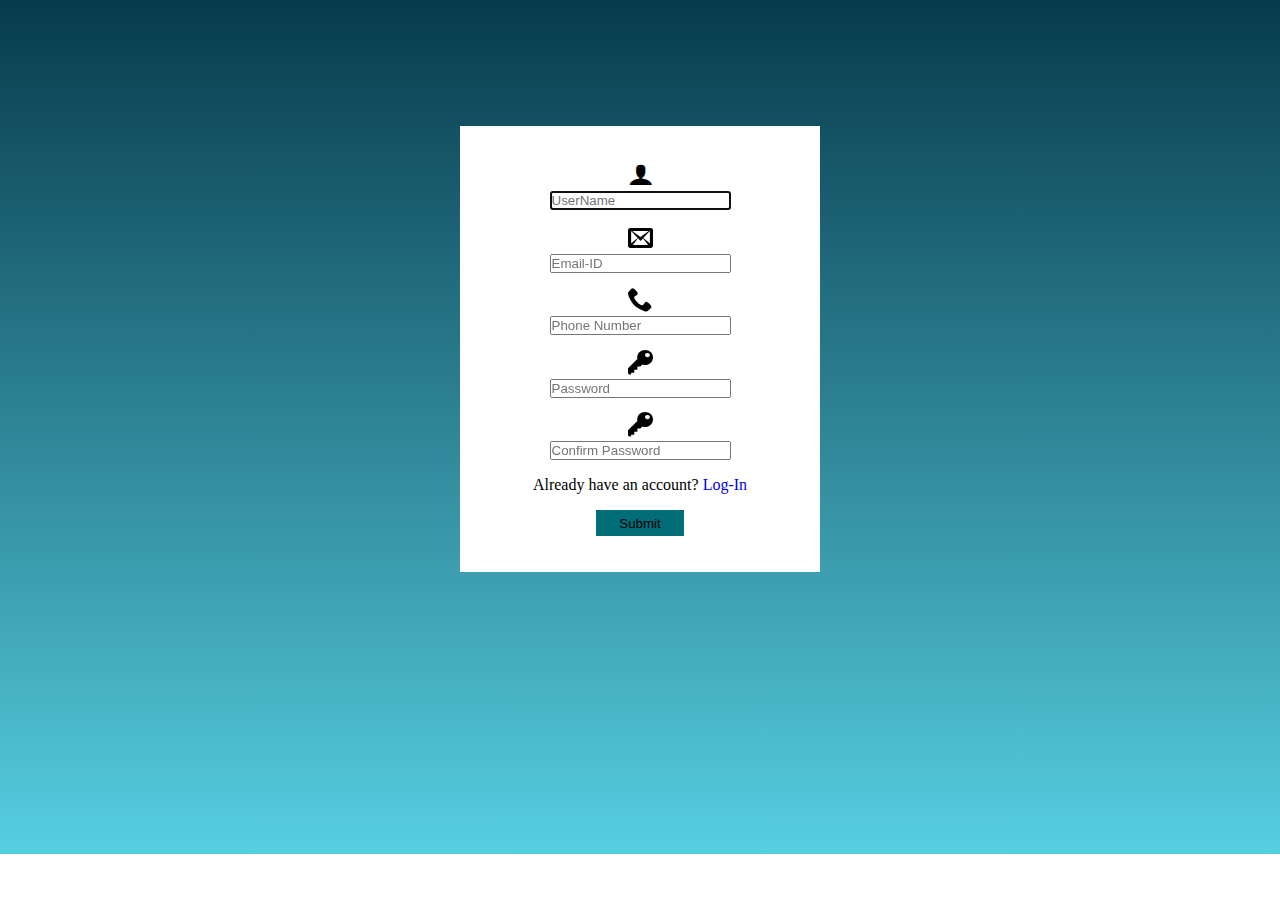
<file: index.html>
<!DOCTYPE html>
<html lang="en">

<head>
    <meta charset="UTF-8">
    <meta http-equiv="X-UA-Compatible" content="IE=edge">
    <meta name="viewport" content="width=device-width, initial-scale=1.0">
    <link href="https://cdn.jsdelivr.net/npm/bootstrap@5.1.3/dist/css/bootstrap.min.css" rel="stylesheet"
        integrity="sha384-1BmE4kWBq78iYhFldvKuhfTAU6auU8tT94WrHftjDbrCEXSU1oBoqyl2QvZ6jIW3" crossorigin="anonymous">
    <!-- <meta name="description" content="An Icon Font Generated By IcoMoon.io"> -->
    <link rel="stylesheet" href="main.css">
    <link rel="stylesheet" href="icomoon/style.css">
    <script src="scripts/scripts.js"></script>
    <title>LogIn</title>
</head>

<body>
    <!-- <section> -->
    <div class="registration" id="reg">
        <div class="container">
            <div class="registration_main">
                <form action="">
                    <div class="alert alert-warning" id="message">Confirm Password is not same as the password.</div>
                    <div class="form-group input-group">
                        <div class="input-group-prepend">
                            <span class="input-group-text"><span class="icon-user"></span></span>
                        </div>
                        <input name="username" class="form-control name" autofocus placeholder="UserName" type="text"
                            required>
                    </div>
                    <div class="form-group input-group">
                        <div class="input-group-prepend">
                            <span class="input-group-text"><span class="icon-envelop"></span></span>
                        </div>
                        <input name="emailid" class="form-control email" autofocus placeholder="Email-ID" type="email"
                            pattern="[a-z0-9._%+-]+@[a-z0-9.-]+\.[a-z]{2,}$" required>
                    </div>
                    <div class="form-group input-group">
                        <div class="input-group-prepend">
                            <span class="input-group-text"><span class="icon-phone"></span></span>
                        </div>
                        <input name="phone_number" class="form-control phone" autofocus placeholder="Phone Number"
                            type="tel" pattern="[0-9]{10}" required>
                    </div>
                    <div class="form-group input-group">
                        <div class="input-group-prepend">
                            <span class="input-group-text"><span class="icon-key"></span></span>
                        </div>
                        <input name="password" class="form-control password" autofocus placeholder="Password"
                            type="password" pattern="(?=.*\d)(?=.*[a-z])(?=.*[A-Z]).{8,}" required>
                    </div>
                    <div class="form-group input-group">
                        <div class="input-group-prepend">
                            <span class="input-group-text"><span class="icon-key"></span></span>
                        </div>
                        <input name="confirm_password" class="form-control confirm" autofocus
                            placeholder="Confirm Password" type="password" pattern="(?=.*\d)(?=.*[a-z])(?=.*[A-Z]).{8,}"
                            required>
                    </div>
                    <p>Already have an account? <a href="#" onclick="change()">Log-In</a></p>
                    <button type="submit" class="btn btn-primary" onclick="registration()">Submit</button>
                </form>
            </div>
        </div>
    </div>
    <!-- </section> -->

    <div class="login" id="log">
        <div class="container">
            <div class="login_main">
                <form action="">
                    <div class="alert alert-warning">Username or Password is wrong.</div>
                    <div class="form-group input-group">
                        <div class="input-group-prepend">
                            <span class="input-group-text"><span class="icon-envelop"></span></span>
                        </div>
                        <input name="emailid" class="form-control" autofocus placeholder="Email-ID" type="email"
                            required>
                    </div>
                    <div class="form-group input-group">
                        <div class="input-group-prepend">
                            <span class="input-group-text"><span class="icon-key"></span></span>
                        </div>
                        <input name="password" class="form-control" autofocus placeholder="Password" type="password"
                            required>
                    </div>
                    <p>Don't have an account? <a href="#" onclick="change1()">Register Here</a></p>
                    <button type="submit" class="btn btn-primary">Submit</button>
                </form>

            </div>
        </div>
    </div>
    <script src="https://cdn.jsdelivr.net/npm/bootstrap@5.1.3/dist/js/bootstrap.bundle.min.js"
        integrity="sha384-ka7Sk0Gln4gmtz2MlQnikT1wXgYsOg+OMhuP+IlRH9sENBO0LRn5q+8nbTov4+1p"
        crossorigin="anonymous"></script>
</body>

</html>
</file>
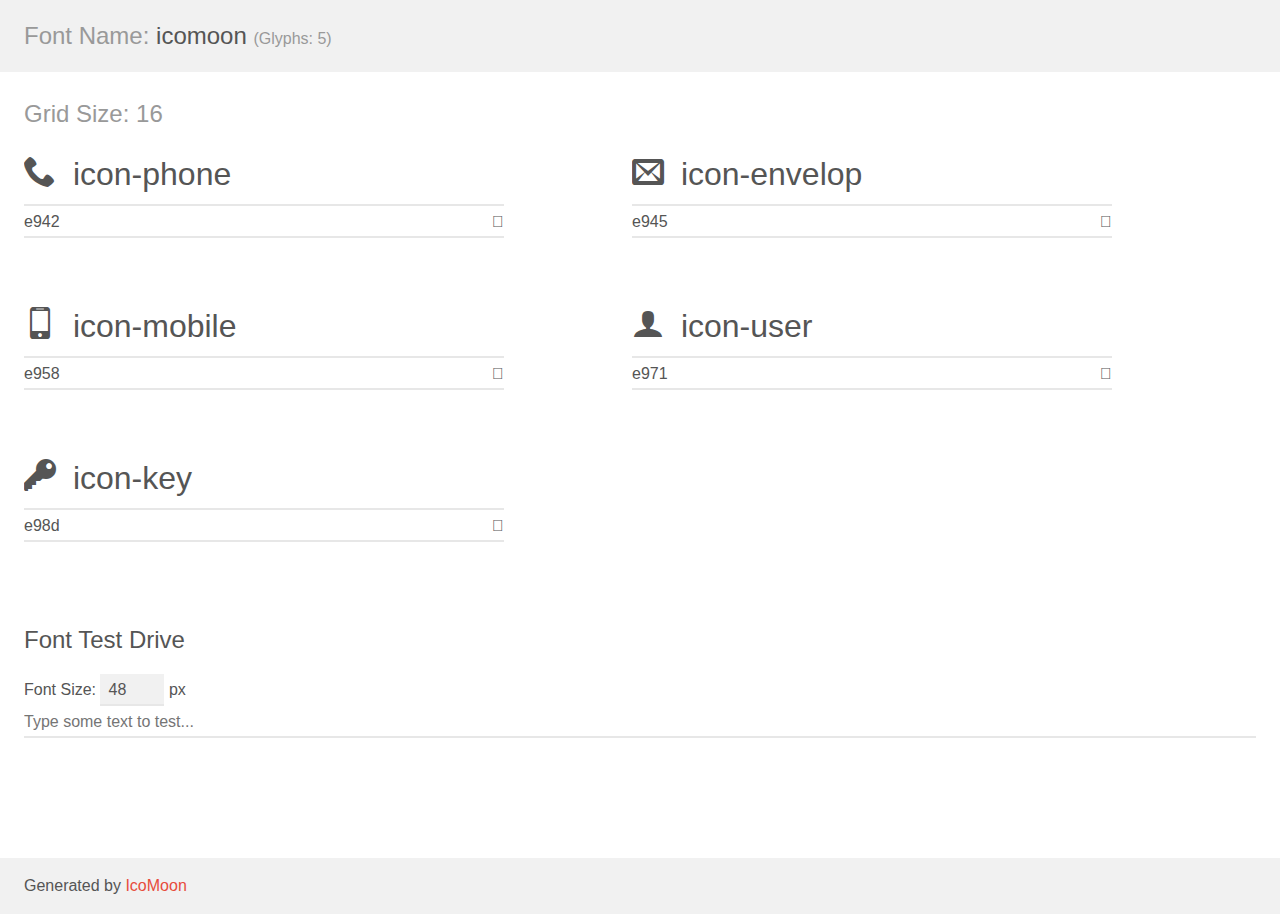
<file: icomoon/demo.html>
<!doctype html>
<html>
<head>
    <meta charset="utf-8">
    <title>IcoMoon Demo</title>
    <meta name="description" content="An Icon Font Generated By IcoMoon.io">
    <meta name="viewport" content="width=device-width, initial-scale=1">
    <link rel="stylesheet" href="demo-files/demo.css">
    <link rel="stylesheet" href="style.css"></head>
<body>
    <div class="bgc1 clearfix">
        <h1 class="mhmm mvm"><span class="fgc1">Font Name:</span> icomoon <small class="fgc1">(Glyphs:&nbsp;5)</small></h1>
    </div>
    <div class="clearfix mhl ptl">
        <h1 class="mvm mtn fgc1">Grid Size: 16</h1>
        <div class="glyph fs1">
            <div class="clearfix bshadow0 pbs">
                <span class="icon-phone"></span>
                <span class="mls"> icon-phone</span>
            </div>
            <fieldset class="fs0 size1of1 clearfix hidden-false">
                <input type="text" readonly value="e942" class="unit size1of2" />
                <input type="text" maxlength="1" readonly value="&#xe942;" class="unitRight size1of2 talign-right" />
            </fieldset>
            <div class="fs0 bshadow0 clearfix hidden-true">
                <span class="unit pvs fgc1">liga: </span>
                <input type="text" readonly value="phone, telephone" class="liga unitRight" />
            </div>
        </div>
        <div class="glyph fs1">
            <div class="clearfix bshadow0 pbs">
                <span class="icon-envelop"></span>
                <span class="mls"> icon-envelop</span>
            </div>
            <fieldset class="fs0 size1of1 clearfix hidden-false">
                <input type="text" readonly value="e945" class="unit size1of2" />
                <input type="text" maxlength="1" readonly value="&#xe945;" class="unitRight size1of2 talign-right" />
            </fieldset>
            <div class="fs0 bshadow0 clearfix hidden-true">
                <span class="unit pvs fgc1">liga: </span>
                <input type="text" readonly value="envelop, mail" class="liga unitRight" />
            </div>
        </div>
        <div class="glyph fs1">
            <div class="clearfix bshadow0 pbs">
                <span class="icon-mobile"></span>
                <span class="mls"> icon-mobile</span>
            </div>
            <fieldset class="fs0 size1of1 clearfix hidden-false">
                <input type="text" readonly value="e958" class="unit size1of2" />
                <input type="text" maxlength="1" readonly value="&#xe958;" class="unitRight size1of2 talign-right" />
            </fieldset>
            <div class="fs0 bshadow0 clearfix hidden-true">
                <span class="unit pvs fgc1">liga: </span>
                <input type="text" readonly value="mobile, cell-phone" class="liga unitRight" />
            </div>
        </div>
        <div class="glyph fs1">
            <div class="clearfix bshadow0 pbs">
                <span class="icon-user"></span>
                <span class="mls"> icon-user</span>
            </div>
            <fieldset class="fs0 size1of1 clearfix hidden-false">
                <input type="text" readonly value="e971" class="unit size1of2" />
                <input type="text" maxlength="1" readonly value="&#xe971;" class="unitRight size1of2 talign-right" />
            </fieldset>
            <div class="fs0 bshadow0 clearfix hidden-true">
                <span class="unit pvs fgc1">liga: </span>
                <input type="text" readonly value="user, profile2" class="liga unitRight" />
            </div>
        </div>
        <div class="glyph fs1">
            <div class="clearfix bshadow0 pbs">
                <span class="icon-key"></span>
                <span class="mls"> icon-key</span>
            </div>
            <fieldset class="fs0 size1of1 clearfix hidden-false">
                <input type="text" readonly value="e98d" class="unit size1of2" />
                <input type="text" maxlength="1" readonly value="&#xe98d;" class="unitRight size1of2 talign-right" />
            </fieldset>
            <div class="fs0 bshadow0 clearfix hidden-true">
                <span class="unit pvs fgc1">liga: </span>
                <input type="text" readonly value="key, password" class="liga unitRight" />
            </div>
        </div>
    </div>

    <!--[if gt IE 8]><!-->
    <div class="mhl clearfix mbl">
        <h1>Font Test Drive</h1>
        <label>
            Font Size: <input id="fontSize" type="number" class="textbox0 mbm"
            min="8" value="48" />
            px
        </label>
        <input id="testText" type="text" class="phl size1of1 mvl"
        placeholder="Type some text to test..." value=""/>
        <div id="testDrive" class="icon-" style="font-family: icomoon">&nbsp;
        </div>
    </div>
    <!--<![endif]-->
    <div class="bgc1 clearfix">
        <p class="mhl">Generated by <a href="https://icomoon.io/app">IcoMoon</a></p>
    </div>

    <script src="demo-files/demo.js"></script>
</body>
</html>
</file>
<file: main.css>
* {
  scroll-behavior: smooth;
  padding: 0;
}

body {
  background: -webkit-gradient(linear, left top, left bottom, from(#073b4c), to(#56cfe1));
  background: linear-gradient(#073b4c, #56cfe1);
  background-size: cover;
  background-repeat: no-repeat;
  height: 80vh;
}

img {
  max-width: 100%;
}

.container {
  max-width: 1100px;
  margin: 0;
}

.registration, .login {
  width: 360px;
  margin: 0 auto;
  margin-top: 10%;
  background-color: #ffffff;
}

.registration .registration_main, .registration .login_main, .login .registration_main, .login .login_main {
  padding: 10%;
}

.registration .registration_main form, .registration .login_main form, .login .registration_main form, .login .login_main form {
  position: relative;
  text-align: center;
}

.registration .registration_main form .form-group, .registration .login_main form .form-group, .login .registration_main form .form-group, .login .login_main form .form-group {
  margin-bottom: 5%;
}

.registration .registration_main form .input-group-text, .registration .login_main form .input-group-text, .login .registration_main form .input-group-text, .login .login_main form .input-group-text {
  font-size: 25px;
}

.registration .registration_main form button, .registration .login_main form button, .login .registration_main form button, .login .login_main form button {
  padding: 2% 8%;
  background-color: #006d77;
  border: none;
}

.registration .registration_main form button:hover, .registration .login_main form button:hover, .login .registration_main form button:hover, .login .login_main form button:hover {
  background-color: #e29578;
}

.registration .registration_main form a, .registration .login_main form a, .login .registration_main form a, .login .login_main form a {
  text-decoration: none;
}

.registration .registration_main form .alert {
  display: none;
}

.login {
  display: none;
}
/*# sourceMappingURL=main.css.map */
</file>
<file: icomoon/style.css>
@font-face {
  font-family: 'icomoon';
  src:  url('fonts/icomoon.eot?6avk0');
  src:  url('fonts/icomoon.eot?6avk0#iefix') format('embedded-opentype'),
    url('fonts/icomoon.ttf?6avk0') format('truetype'),
    url('fonts/icomoon.woff?6avk0') format('woff'),
    url('fonts/icomoon.svg?6avk0#icomoon') format('svg');
  font-weight: normal;
  font-style: normal;
  font-display: block;
}

[class^="icon-"], [class*=" icon-"] {
  /* use !important to prevent issues with browser extensions that change fonts */
  font-family: 'icomoon' !important;
  speak: never;
  font-style: normal;
  font-weight: normal;
  font-variant: normal;
  text-transform: none;
  line-height: 1;

  /* Better Font Rendering =========== */
  -webkit-font-smoothing: antialiased;
  -moz-osx-font-smoothing: grayscale;
}

.icon-phone:before {
  content: "\e942";
}
.icon-envelop:before {
  content: "\e945";
}
.icon-mobile:before {
  content: "\e958";
}
.icon-user:before {
  content: "\e971";
}
.icon-key:before {
  content: "\e98d";
}
</file>
<file: icomoon/demo-files/demo.css>
body {
  padding: 0;
  margin: 0;
  font-family: sans-serif;
  font-size: 1em;
  line-height: 1.5;
  color: #555;
  background: #fff;
}
h1 {
  font-size: 1.5em;
  font-weight: normal;
}
small {
  font-size: .66666667em;
}
a {
  color: #e74c3c;
  text-decoration: none;
}
a:hover, a:focus {
  box-shadow: 0 1px #e74c3c;
}
.bshadow0, input {
  box-shadow: inset 0 -2px #e7e7e7;
}
input:hover {
  box-shadow: inset 0 -2px #ccc;
}
input, fieldset {
  font-family: sans-serif;
  font-size: 1em;
  margin: 0;
  padding: 0;
  border: 0;
}
input {
  color: inherit;
  line-height: 1.5;
  height: 1.5em;
  padding: .25em 0;
}
input:focus {
  outline: none;
  box-shadow: inset 0 -2px #449fdb;
}
.glyph {
  font-size: 16px;
  width: 15em;
  padding-bottom: 1em;
  margin-right: 4em;
  margin-bottom: 1em;
  float: left;
  overflow: hidden;
}
.liga {
  width: 80%;
  width: calc(100% - 2.5em);
}
.talign-right {
  text-align: right;
}
.talign-center {
  text-align: center;
}
.bgc1 {
  background: #f1f1f1;
}
.fgc1 {
  color: #999;
}
.fgc0 {
  color: #000;
}
p {
  margin-top: 1em;
  margin-bottom: 1em;
}
.mvm {
  margin-top: .75em;
  margin-bottom: .75em;
}
.mtn {
  margin-top: 0;
}
.mtl, .mal {
  margin-top: 1.5em;
}
.mbl, .mal {
  margin-bottom: 1.5em;
}
.mal, .mhl {
  margin-left: 1.5em;
  margin-right: 1.5em;
}
.mhmm {
  margin-left: 1em;
  margin-right: 1em;
}
.mls {
  margin-left: .25em;
}
.ptl {
  padding-top: 1.5em;
}
.pbs, .pvs {
  padding-bottom: .25em;
}
.pvs, .pts {
  padding-top: .25em;
}
.unit {
  float: left;
}
.unitRight {
  float: right;
}
.size1of2 {
  width: 50%;
}
.size1of1 {
  width: 100%;
}
.clearfix:before, .clearfix:after {
  content: " ";
  display: table;
}
.clearfix:after {
  clear: both;
}
.hidden-true {
  display: none;
}
.textbox0 {
  width: 3em;
  background: #f1f1f1;
  padding: .25em .5em;
  line-height: 1.5;
  height: 1.5em;
}
#testDrive {
  display: block;
  padding-top: 24px;
  line-height: 1.5;
}
.fs0 {
  font-size: 16px;
}
.fs1 {
  font-size: 32px;
}
</file>
